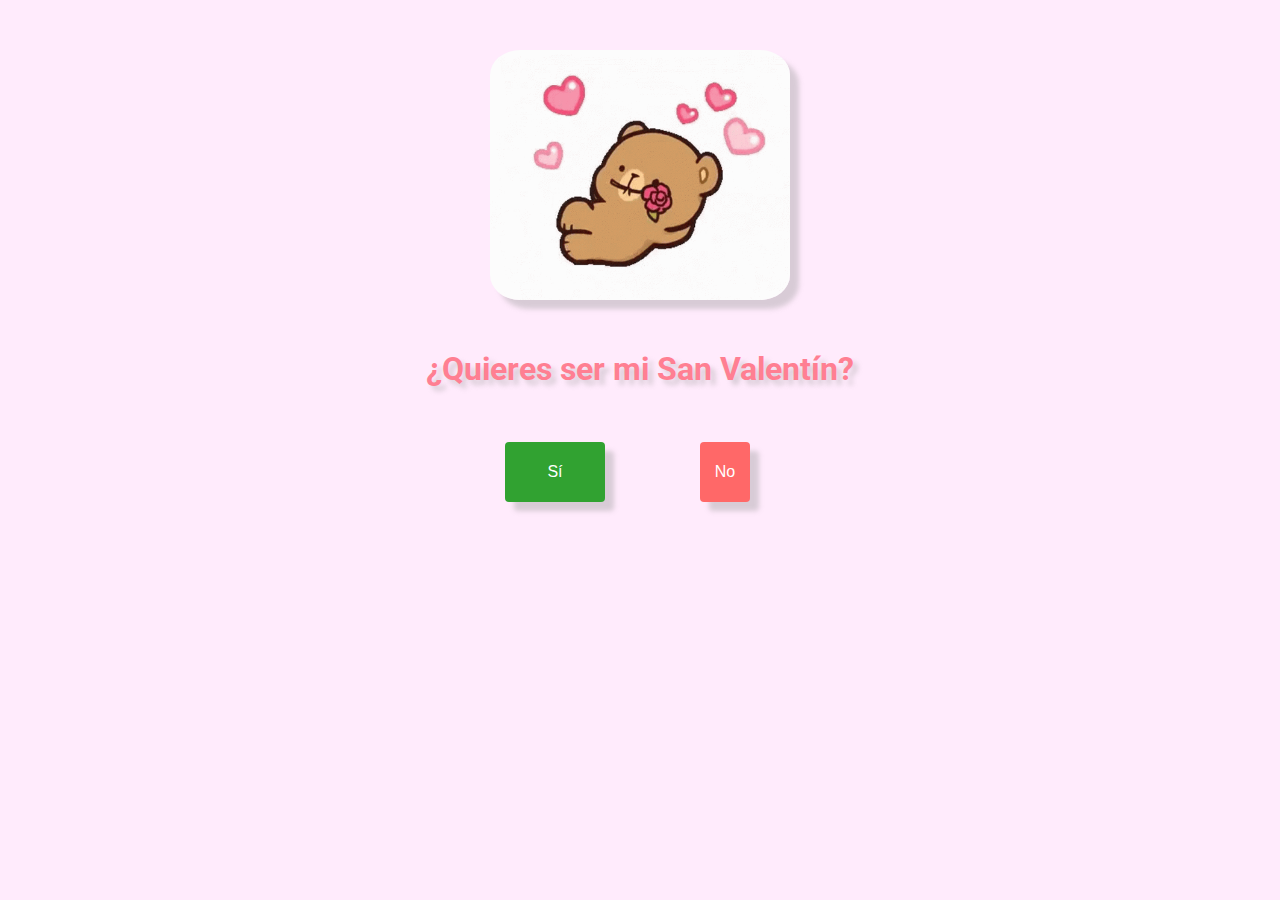
<file: index.html>
<!DOCTYPE html>
<html>
    <head>
        <title>San valentin</title>
        <link rel="stylesheet" type="text/css" href="1/style.css">
    </head>
    <body>
        <div style="text-align: center;">
            <img src="1/bear1.gif" alt="Corazón" style="width: 300px; height: 250px; margin-top: 50px;">
        </div>
        <h1 style="color: rgb(255, 127, 146);">¿Quieres ser mi San Valentín?</h1>
        
        <div style="display: flex; justify-content: center; align-items: center; margin-top: 50px;">
            <!-- Div independiente para el botón "Sí" -->
            <div style="display: flex; justify-content: center; align-items: center; min-width: 120px;">
                <button id="yesButton" style="background-color: rgb(49, 162, 49); width: 100px; height: 60px; font-size: 16px;">Sí</button>
            </div>

            <!-- Espacio entre los botones -->
            <div style="width: 50px;"></div>

            <!-- Div independiente para el botón "No" -->
            <div style="display: flex; justify-content: center; align-items: center; min-width: 120px;">
                <button id="noButton" style="background-color: rgb(255, 104, 104); padding: 10px 15px; height: 60px; font-size: 16px;">No</button>
            </div>
        </div>

        <script>
            document.addEventListener('DOMContentLoaded', function() {
                const noButton = document.getElementById('noButton');
                const yesButton = document.getElementById('yesButton');
                const messages = ["Porfi", "porfaplis", "Te daré mil besitos :c", "sigue dándole al botón", "Llegará un momento en que tendrás que darle a sí", "Okei", "Solo di que si", "Porfis", "Ya me cansé de poner mensajes en este botón >:c", "Ahora se van a repetir"];
                let messageIndex = 0;

                noButton.addEventListener('click', function() {
                    // Obtener tamaño actual del botón "Sí"
                    let currentWidth = yesButton.offsetWidth;
                    let currentHeight = yesButton.offsetHeight;
                    let currentFontSize = parseInt(window.getComputedStyle(yesButton).fontSize);

                    // Aumentar tamaño del botón "Sí" en todas direcciones
                    yesButton.style.width = (currentWidth * 1.5) + 'px';
                    yesButton.style.height = (currentHeight * 1.5) + 'px';
                    yesButton.style.fontSize = (currentFontSize * 1.5) + 'px';

                    // Cambiar el texto del botón "No"
                    noButton.textContent = messages[messageIndex];
                    messageIndex = (messageIndex + 1) % messages.length;

                    // Ajustar automáticamente el tamaño del botón "No" sin que crezca junto con "Sí"
                    noButton.style.width = "auto";  
                    noButton.style.height = "auto"; 
                });
                yesButton.addEventListener('click', function() {
                    window.location.href = "2/index.html";
                });

            });
        </script>
    </body>
</html>
</file>
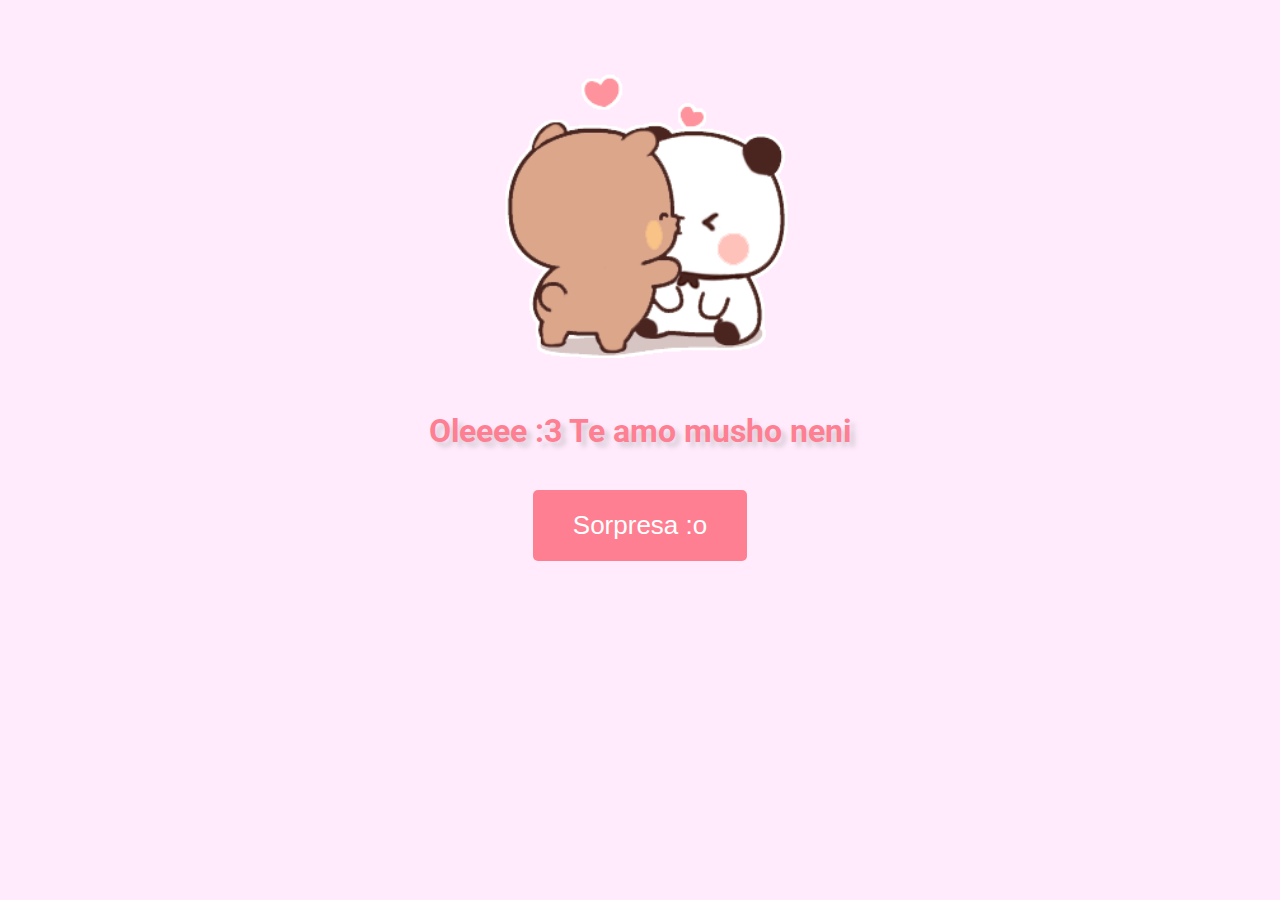
<file: 2/index.html>
<!DOCTYPE html>
<html>
    <head>
        <title>:3</title>
        <link rel="stylesheet" type="text/css" href="style.css">
    </head>
    <body>
        <div style="text-align: center;">
            <img src="bear-kiss.gif" alt="Corazón" style="width: 300px; height: 300px; margin-top: 50px;">
        </div>
        <h1 style="color: rgb(255, 127, 146);">Oleeee :3 Te amo musho neni</h1>
        <div style="text-align: center; margin-top: 40px;">
            <button style="padding: 20px 40px; font-size: 26px; background-color: rgb(255, 127, 146); color: white; border: none; border-radius: 5px; cursor: pointer;">
                Sorpresa :o
            </button>
        </div>
    </body>
</html>
<script>
    document.querySelector('button').addEventListener('click', function() {
        window.location.href = 'https://www.desmos.com/calculator/ichqimjion';
    });
</script>
</file>
<file: 1/style.css>
@import url('https://fonts.googleapis.com/css2?family=Roboto:wght@400&display=swap');

body {
    font-family: 'Roboto', sans-serif;
    background-color: #ffebfc;
}

h1 {
    text-align: center;
    font-weight: bold;
    margin-top: 50px;
    text-shadow: 5px 5px 5px #99999961;
}

img {
    display: block;
    margin-left: auto;
    margin-right: auto;
    width: 10%;
    border-radius: 10%;
    box-shadow: 9px 9px 5px #99999961;
}

button {
    background-color: #4CAF50; /* Green */
    border: none;
    color: white;
    padding: 15px 32px;
    text-align: center;
    text-decoration: none;
    display: inline-block;
    font-size: 16px;
    margin: 4px 2px;
    cursor: pointer;
    border-radius: 4px;
    font-size: 30px;

   
    box-shadow: 9px 9px 5px #99999961;
}
</file>
<file: 2/style.css>
@import url('https://fonts.googleapis.com/css2?family=Roboto:wght@400&display=swap');

body {
    font-family: 'Roboto', sans-serif;
    background-color: #ffebfc;
}

h1 {
    text-align: center;
    font-weight: bold;
    margin-top: 50px;
    text-shadow: 5px 5px 5px #99999961;
}
</file>
